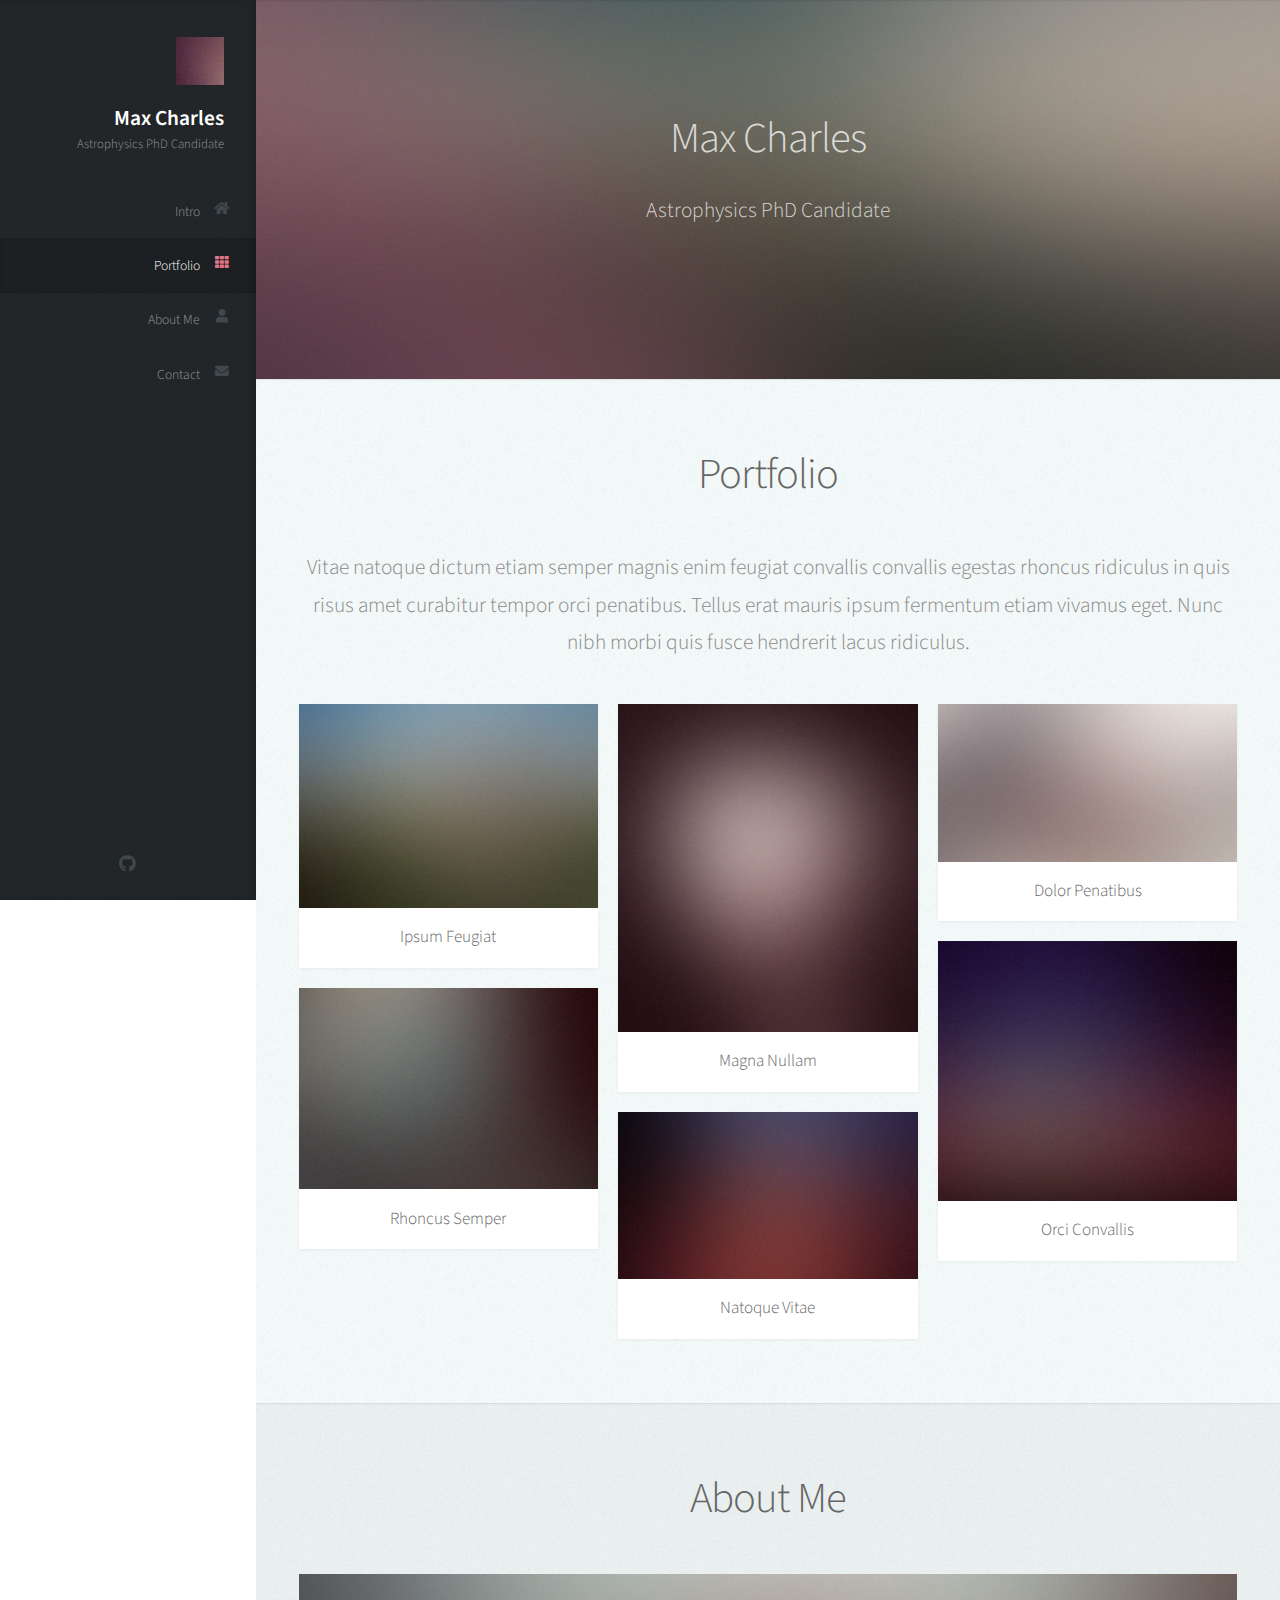
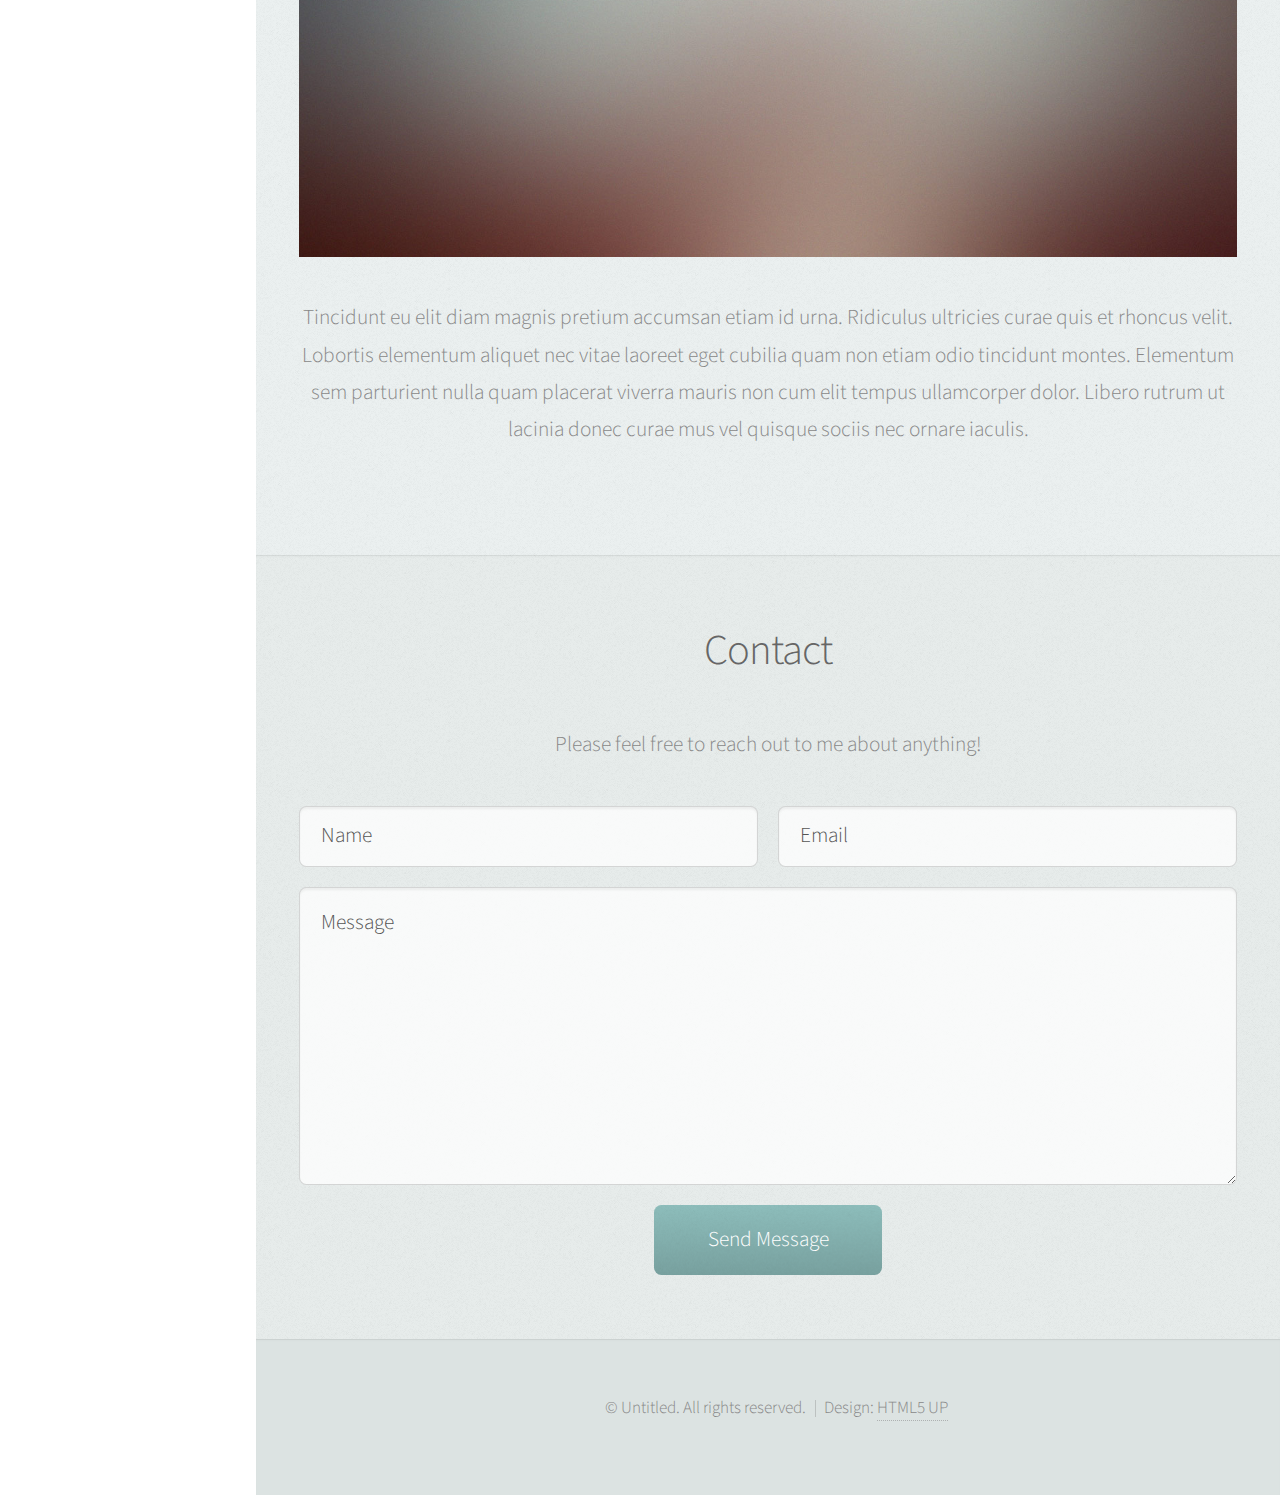
<file: index.html>
<!DOCTYPE HTML>
<!--
	Prologue by HTML5 UP
	html5up.net | @ajlkn
	Free for personal and commercial use under the CCA 3.0 license (html5up.net/license)
-->
<html>
	<head>
		<title>Prologue by HTML5 UP</title>
		<meta charset="utf-8" />
		<meta name="viewport" content="width=device-width, initial-scale=1, user-scalable=no" />
		<link rel="stylesheet" href="assets/css/main.css" />
	</head>
	<body class="is-preload">

		<!-- Header -->
			<div id="header">

				<div class="top">

					<!-- Logo -->
						<div id="logo">
							<span class="image avatar48"><img src="images/avatar.jpg" alt="" /></span>
							<h1 id="title">Max Charles</h1>
							<p>Astrophysics PhD Candidate</p>
						</div>

					<!-- Nav -->
						<nav id="nav">
							<ul>
								<li><a href="#top" id="top-link"><span class="icon solid fa-home">Intro</span></a></li>
								<li><a href="#portfolio" id="portfolio-link"><span class="icon solid fa-th">Portfolio</span></a></li>
								<li><a href="#about" id="about-link"><span class="icon solid fa-user">About Me</span></a></li>
								<li><a href="#contact" id="contact-link"><span class="icon solid fa-envelope">Contact</span></a></li>
							</ul>
						</nav>

				</div>

				<div class="bottom">

					<!-- Social Icons -->
						<ul class="icons">
							<!-- <li><a href="#" class="icon brands fa-twitter"><span class="label">Twitter</span></a></li> -->
							<!-- <li><a href="#" class="icon brands fa-facebook-f"><span class="label">Facebook</span></a></li> -->
							<li><a href="https://github.com/maxecharles/" class="icon brands fa-github"><span class="label">Github</span></a></li>
							<!-- <li><a href="#" class="icon brands fa-dribbble"><span class="label">Dribbble</span></a></li> -->
							<!-- <li><a href="max.charles@sydney.edu.au" class="icon solid fa-envelope"><span class="label">Email</span></a></li> -->
						</ul>

				</div>

			</div>

		<!-- Main -->
			<div id="main">

				<!-- Intro -->
					<section id="top" class="one dark cover">
						<div class="container">

							<header>
								<h2 class="alt">Max Charles</h2>
								<p>Astrophysics PhD Candidate</p>
							</header>

							<!-- <footer>
								<a href="#portfolio" class="button scrolly">Magna Aliquam</a>
							</footer> -->

						</div>
					</section>

				<!-- Portfolio -->
					<section id="portfolio" class="two">
						<div class="container">

							<header>
								<h2>Portfolio</h2>
							</header>

							<p>Vitae natoque dictum etiam semper magnis enim feugiat convallis convallis
							egestas rhoncus ridiculus in quis risus amet curabitur tempor orci penatibus.
							Tellus erat mauris ipsum fermentum etiam vivamus eget. Nunc nibh morbi quis
							fusce hendrerit lacus ridiculus.</p>

							<div class="row">
								<div class="col-4 col-12-mobile">
									<article class="item">
										<a href="#" class="image fit"><img src="images/pic02.jpg" alt="" /></a>
										<header>
											<h3>Ipsum Feugiat</h3>
										</header>
									</article>
									<article class="item">
										<a href="#" class="image fit"><img src="images/pic03.jpg" alt="" /></a>
										<header>
											<h3>Rhoncus Semper</h3>
										</header>
									</article>
								</div>
								<div class="col-4 col-12-mobile">
									<article class="item">
										<a href="#" class="image fit"><img src="images/pic04.jpg" alt="" /></a>
										<header>
											<h3>Magna Nullam</h3>
										</header>
									</article>
									<article class="item">
										<a href="#" class="image fit"><img src="images/pic05.jpg" alt="" /></a>
										<header>
											<h3>Natoque Vitae</h3>
										</header>
									</article>
								</div>
								<div class="col-4 col-12-mobile">
									<article class="item">
										<a href="#" class="image fit"><img src="images/pic06.jpg" alt="" /></a>
										<header>
											<h3>Dolor Penatibus</h3>
										</header>
									</article>
									<article class="item">
										<a href="#" class="image fit"><img src="images/pic07.jpg" alt="" /></a>
										<header>
											<h3>Orci Convallis</h3>
										</header>
									</article>
								</div>
							</div>

						</div>
					</section>

				<!-- About Me -->
					<section id="about" class="three">
						<div class="container">

							<header>
								<h2>About Me</h2>
							</header>

							<a href="#" class="image featured"><img src="images/pic08.jpg" alt="" /></a>

							<p>Tincidunt eu elit diam magnis pretium accumsan etiam id urna. Ridiculus
							ultricies curae quis et rhoncus velit. Lobortis elementum aliquet nec vitae
							laoreet eget cubilia quam non etiam odio tincidunt montes. Elementum sem
							parturient nulla quam placerat viverra mauris non cum elit tempus ullamcorper
							dolor. Libero rutrum ut lacinia donec curae mus vel quisque sociis nec
							ornare iaculis.</p>

						</div>
					</section>

				<!-- Contact -->
					<section id="contact" class="four">
						<div class="container">

							<header>
								<h2>Contact</h2>
							</header>

							<p>Please feel free to reach out to me about anything!</p>

							<form method="post" action="#">
								<div class="row">
									<div class="col-6 col-12-mobile"><input type="text" name="name" placeholder="Name" /></div>
									<div class="col-6 col-12-mobile"><input type="text" name="email" placeholder="Email" /></div>
									<div class="col-12">
										<textarea name="message" placeholder="Message"></textarea>
									</div>
									<div class="col-12">
										<input type="submit" value="Send Message" />
									</div>
								</div>
							</form>

						</div>
					</section>

			</div>

		<!-- Footer -->
			<div id="footer">

				<!-- Copyright -->
					<ul class="copyright">
						<li>&copy; Untitled. All rights reserved.</li><li>Design: <a href="http://html5up.net">HTML5 UP</a></li>
					</ul>

			</div>

		<!-- Scripts -->
			<script src="assets/js/jquery.min.js"></script>
			<script src="assets/js/jquery.scrolly.min.js"></script>
			<script src="assets/js/jquery.scrollex.min.js"></script>
			<script src="assets/js/browser.min.js"></script>
			<script src="assets/js/breakpoints.min.js"></script>
			<script src="assets/js/util.js"></script>
			<script src="assets/js/main.js"></script>

	</body>
</html>
</file>
<file: assets/css/main.css>
@import url("fontawesome-all.min.css");
@import url("https://fonts.googleapis.com/css?family=Source+Sans+Pro:300,300italic,400,600");

/*
	Prologue by HTML5 UP
	html5up.net | @ajlkn
	Free for personal and commercial use under the CCA 3.0 license (html5up.net/license)
*/

html, body, div, span, applet, object,
iframe, h1, h2, h3, h4, h5, h6, p, blockquote,
pre, a, abbr, acronym, address, big, cite,
code, del, dfn, em, img, ins, kbd, q, s, samp,
small, strike, strong, sub, sup, tt, var, b,
u, i, center, dl, dt, dd, ol, ul, li, fieldset,
form, label, legend, table, caption, tbody,
tfoot, thead, tr, th, td, article, aside,
canvas, details, embed, figure, figcaption,
footer, header, hgroup, menu, nav, output, ruby,
section, summary, time, mark, audio, video {
	margin: 0;
	padding: 0;
	border: 0;
	font-size: 100%;
	font: inherit;
	vertical-align: baseline;}

article, aside, details, figcaption, figure,
footer, header, hgroup, menu, nav, section {
	display: block;}

body {
	line-height: 1;
}

ol, ul {
	list-style: none;
}

blockquote, q {
	quotes: none;
}

	blockquote:before, blockquote:after, q:before, q:after {
		content: '';
		content: none;
	}

table {
	border-collapse: collapse;
	border-spacing: 0;
}

body {
	-webkit-text-size-adjust: none;
}

mark {
	background-color: transparent;
	color: inherit;
}

input::-moz-focus-inner {
	border: 0;
	padding: 0;
}

input, select, textarea {
	-moz-appearance: none;
	-webkit-appearance: none;
	-ms-appearance: none;
	appearance: none;
}

/* Basic */

	html {
		box-sizing: border-box;
	}

	*, *:before, *:after {
		box-sizing: inherit;
	}

	body {
		background: #fff;
		font-family: 'Source Sans Pro', sans-serif;
		font-size: 19pt;
		font-weight: 300;
		line-height: 1.75em;
		color: #888;
	}

		body.is-preload *, body.is-preload *:before, body.is-preload *:after {
			-moz-animation: none !important;
			-webkit-animation: none !important;
			-ms-animation: none !important;
			animation: none !important;
			-moz-transition: none !important;
			-webkit-transition: none !important;
			-ms-transition: none !important;
			transition: none !important;
		}

	input, textarea, select {
		font-family: 'Source Sans Pro', sans-serif;
		font-size: 19pt;
		font-weight: 300;
		line-height: 1.75em;
		color: #888;
	}

	h1, h2, h3, h4, h5, h6 {
		font-weight: 300;
		color: #666;
		line-height: 1.5em;
	}

	h1 a, h2 a, h3 a, h4 a, h5 a, h6 a {
		color: inherit;
		text-decoration: none;
	}

		h1 a strong, h2 a strong, h3 a strong, h4 a strong, h5 a strong, h6 a strong {
			color: #333;
		}

	h2 {
		font-size: 2em;
		letter-spacing: -1px;
	}

		h2.alt {
			color: #888;
		}

			h2.alt strong {
				color: #666;
			}

	h3 {
		font-size: 1.5em;
	}

	header {
		margin: 0 0 2em 0;
	}

		header > p {
			margin: 1em 0 0 0;
		}

	footer {
		margin: 2em 0 0 0;
	}

	strong, b {
		font-weight: 300;
		color: #666;
	}

	em, i {
		font-style: italic;
	}

	a {
		text-decoration: none;
		color: inherit;
		border-bottom: dotted 1px rgba(128, 128, 128, 0.5);
		-moz-transition: color 0.35s ease-in-out, border-bottom-color 0.35s ease-in-out;
		-webkit-transition: color 0.35s ease-in-out, border-bottom-color 0.35s ease-in-out;
		-ms-transition: color 0.35s ease-in-out, border-bottom-color 0.35s ease-in-out;
		transition: color 0.35s ease-in-out, border-bottom-color 0.35s ease-in-out;
		outline: 0;
	}

		a:hover {
			color: #E27689;
			border-bottom-color: rgba(255, 255, 255, 0);
		}

	sub {
		position: relative;
		top: 0.5em;
		font-size: 0.8em;
	}

	sup {
		position: relative;
		top: -0.5em;
		font-size: 0.8em;
	}

	hr {
		border: 0;
		border-top: solid 1px #ddd;
	}

	blockquote {
		border-left: solid 0.5em #ddd;
		padding: 1em 0 1em 2em;
		font-style: italic;
	}

	p, ul, ol, dl, table {
		margin-bottom: 2em;
	}

	br.clear {
		clear: both;
	}

/* Container */

	.container {
		margin: 0 auto;
		max-width: 100%;
		width: 1400px;
	}

		@media screen and (min-width: 961px) and (max-width: 1880px) {

			.container {
				width: 1200px;
			}

		}

		@media screen and (min-width: 961px) and (max-width: 1620px) {

			.container {
				width: 960px;
			}

		}

		@media screen and (min-width: 961px) and (max-width: 1320px) {

			.container {
				width: 100%;
			}

		}

		@media screen and (max-width: 960px) {

			.container {
				width: 100%;
			}

		}

		@media screen and (max-width: 736px) {

			.container {
				width: 100%;
			}

		}

/* Row */

	.row {
		display: flex;
		flex-wrap: wrap;
		box-sizing: border-box;
		align-items: stretch;
	}

		.row > * {
			box-sizing: border-box;
		}

		.row.gtr-uniform > * > :last-child {
			margin-bottom: 0;
		}

		.row.aln-left {
			justify-content: flex-start;
		}

		.row.aln-center {
			justify-content: center;
		}

		.row.aln-right {
			justify-content: flex-end;
		}

		.row.aln-top {
			align-items: flex-start;
		}

		.row.aln-middle {
			align-items: center;
		}

		.row.aln-bottom {
			align-items: flex-end;
		}

		.row > .imp {
			order: -1;
		}

		.row > .col-1 {
			width: 8.33333%;
		}

		.row > .off-1 {
			margin-left: 8.33333%;
		}

		.row > .col-2 {
			width: 16.66667%;
		}

		.row > .off-2 {
			margin-left: 16.66667%;
		}

		.row > .col-3 {
			width: 25%;
		}

		.row > .off-3 {
			margin-left: 25%;
		}

		.row > .col-4 {
			width: 33.33333%;
		}

		.row > .off-4 {
			margin-left: 33.33333%;
		}

		.row > .col-5 {
			width: 41.66667%;
		}

		.row > .off-5 {
			margin-left: 41.66667%;
		}

		.row > .col-6 {
			width: 50%;
		}

		.row > .off-6 {
			margin-left: 50%;
		}

		.row > .col-7 {
			width: 58.33333%;
		}

		.row > .off-7 {
			margin-left: 58.33333%;
		}

		.row > .col-8 {
			width: 66.66667%;
		}

		.row > .off-8 {
			margin-left: 66.66667%;
		}

		.row > .col-9 {
			width: 75%;
		}

		.row > .off-9 {
			margin-left: 75%;
		}

		.row > .col-10 {
			width: 83.33333%;
		}

		.row > .off-10 {
			margin-left: 83.33333%;
		}

		.row > .col-11 {
			width: 91.66667%;
		}

		.row > .off-11 {
			margin-left: 91.66667%;
		}

		.row > .col-12 {
			width: 100%;
		}

		.row > .off-12 {
			margin-left: 100%;
		}

		.row.gtr-0 {
			margin-top: 0px;
			margin-left: 0px;
		}

			.row.gtr-0 > * {
				padding: 0px 0 0 0px;
			}

			.row.gtr-0.gtr-uniform {
				margin-top: 0px;
			}

				.row.gtr-0.gtr-uniform > * {
					padding-top: 0px;
				}

		.row.gtr-25 {
			margin-top: -10px;
			margin-left: -10px;
		}

			.row.gtr-25 > * {
				padding: 10px 0 0 10px;
			}

			.row.gtr-25.gtr-uniform {
				margin-top: -10px;
			}

				.row.gtr-25.gtr-uniform > * {
					padding-top: 10px;
				}

		.row.gtr-50 {
			margin-top: -20px;
			margin-left: -20px;
		}

			.row.gtr-50 > * {
				padding: 20px 0 0 20px;
			}

			.row.gtr-50.gtr-uniform {
				margin-top: -20px;
			}

				.row.gtr-50.gtr-uniform > * {
					padding-top: 20px;
				}

		.row {
			margin-top: -40px;
			margin-left: -40px;
		}

			.row > * {
				padding: 40px 0 0 40px;
			}

			.row.gtr-uniform {
				margin-top: -40px;
			}

				.row.gtr-uniform > * {
					padding-top: 40px;
				}

		.row.gtr-150 {
			margin-top: -60px;
			margin-left: -60px;
		}

			.row.gtr-150 > * {
				padding: 60px 0 0 60px;
			}

			.row.gtr-150.gtr-uniform {
				margin-top: -60px;
			}

				.row.gtr-150.gtr-uniform > * {
					padding-top: 60px;
				}

		.row.gtr-200 {
			margin-top: -80px;
			margin-left: -80px;
		}

			.row.gtr-200 > * {
				padding: 80px 0 0 80px;
			}

			.row.gtr-200.gtr-uniform {
				margin-top: -80px;
			}

				.row.gtr-200.gtr-uniform > * {
					padding-top: 80px;
				}

		@media screen and (min-width: 961px) and (max-width: 1880px) {

			.row {
				display: flex;
				flex-wrap: wrap;
				box-sizing: border-box;
				align-items: stretch;
			}

				.row > * {
					box-sizing: border-box;
				}

				.row.gtr-uniform > * > :last-child {
					margin-bottom: 0;
				}

				.row.aln-left {
					justify-content: flex-start;
				}

				.row.aln-center {
					justify-content: center;
				}

				.row.aln-right {
					justify-content: flex-end;
				}

				.row.aln-top {
					align-items: flex-start;
				}

				.row.aln-middle {
					align-items: center;
				}

				.row.aln-bottom {
					align-items: flex-end;
				}

				.row > .imp-wide {
					order: -1;
				}

				.row > .col-1-wide {
					width: 8.33333%;
				}

				.row > .off-1-wide {
					margin-left: 8.33333%;
				}

				.row > .col-2-wide {
					width: 16.66667%;
				}

				.row > .off-2-wide {
					margin-left: 16.66667%;
				}

				.row > .col-3-wide {
					width: 25%;
				}

				.row > .off-3-wide {
					margin-left: 25%;
				}

				.row > .col-4-wide {
					width: 33.33333%;
				}

				.row > .off-4-wide {
					margin-left: 33.33333%;
				}

				.row > .col-5-wide {
					width: 41.66667%;
				}

				.row > .off-5-wide {
					margin-left: 41.66667%;
				}

				.row > .col-6-wide {
					width: 50%;
				}

				.row > .off-6-wide {
					margin-left: 50%;
				}

				.row > .col-7-wide {
					width: 58.33333%;
				}

				.row > .off-7-wide {
					margin-left: 58.33333%;
				}

				.row > .col-8-wide {
					width: 66.66667%;
				}

				.row > .off-8-wide {
					margin-left: 66.66667%;
				}

				.row > .col-9-wide {
					width: 75%;
				}

				.row > .off-9-wide {
					margin-left: 75%;
				}

				.row > .col-10-wide {
					width: 83.33333%;
				}

				.row > .off-10-wide {
					margin-left: 83.33333%;
				}

				.row > .col-11-wide {
					width: 91.66667%;
				}

				.row > .off-11-wide {
					margin-left: 91.66667%;
				}

				.row > .col-12-wide {
					width: 100%;
				}

				.row > .off-12-wide {
					margin-left: 100%;
				}

				.row.gtr-0 {
					margin-top: 0px;
					margin-left: 0px;
				}

					.row.gtr-0 > * {
						padding: 0px 0 0 0px;
					}

					.row.gtr-0.gtr-uniform {
						margin-top: 0px;
					}

						.row.gtr-0.gtr-uniform > * {
							padding-top: 0px;
						}

				.row.gtr-25 {
					margin-top: -10px;
					margin-left: -10px;
				}

					.row.gtr-25 > * {
						padding: 10px 0 0 10px;
					}

					.row.gtr-25.gtr-uniform {
						margin-top: -10px;
					}

						.row.gtr-25.gtr-uniform > * {
							padding-top: 10px;
						}

				.row.gtr-50 {
					margin-top: -20px;
					margin-left: -20px;
				}

					.row.gtr-50 > * {
						padding: 20px 0 0 20px;
					}

					.row.gtr-50.gtr-uniform {
						margin-top: -20px;
					}

						.row.gtr-50.gtr-uniform > * {
							padding-top: 20px;
						}

				.row {
					margin-top: -40px;
					margin-left: -40px;
				}

					.row > * {
						padding: 40px 0 0 40px;
					}

					.row.gtr-uniform {
						margin-top: -40px;
					}

						.row.gtr-uniform > * {
							padding-top: 40px;
						}

				.row.gtr-150 {
					margin-top: -60px;
					margin-left: -60px;
				}

					.row.gtr-150 > * {
						padding: 60px 0 0 60px;
					}

					.row.gtr-150.gtr-uniform {
						margin-top: -60px;
					}

						.row.gtr-150.gtr-uniform > * {
							padding-top: 60px;
						}

				.row.gtr-200 {
					margin-top: -80px;
					margin-left: -80px;
				}

					.row.gtr-200 > * {
						padding: 80px 0 0 80px;
					}

					.row.gtr-200.gtr-uniform {
						margin-top: -80px;
					}

						.row.gtr-200.gtr-uniform > * {
							padding-top: 80px;
						}

		}

		@media screen and (min-width: 961px) and (max-width: 1620px) {

			.row {
				display: flex;
				flex-wrap: wrap;
				box-sizing: border-box;
				align-items: stretch;
			}

				.row > * {
					box-sizing: border-box;
				}

				.row.gtr-uniform > * > :last-child {
					margin-bottom: 0;
				}

				.row.aln-left {
					justify-content: flex-start;
				}

				.row.aln-center {
					justify-content: center;
				}

				.row.aln-right {
					justify-content: flex-end;
				}

				.row.aln-top {
					align-items: flex-start;
				}

				.row.aln-middle {
					align-items: center;
				}

				.row.aln-bottom {
					align-items: flex-end;
				}

				.row > .imp-normal {
					order: -1;
				}

				.row > .col-1-normal {
					width: 8.33333%;
				}

				.row > .off-1-normal {
					margin-left: 8.33333%;
				}

				.row > .col-2-normal {
					width: 16.66667%;
				}

				.row > .off-2-normal {
					margin-left: 16.66667%;
				}

				.row > .col-3-normal {
					width: 25%;
				}

				.row > .off-3-normal {
					margin-left: 25%;
				}

				.row > .col-4-normal {
					width: 33.33333%;
				}

				.row > .off-4-normal {
					margin-left: 33.33333%;
				}

				.row > .col-5-normal {
					width: 41.66667%;
				}

				.row > .off-5-normal {
					margin-left: 41.66667%;
				}

				.row > .col-6-normal {
					width: 50%;
				}

				.row > .off-6-normal {
					margin-left: 50%;
				}

				.row > .col-7-normal {
					width: 58.33333%;
				}

				.row > .off-7-normal {
					margin-left: 58.33333%;
				}

				.row > .col-8-normal {
					width: 66.66667%;
				}

				.row > .off-8-normal {
					margin-left: 66.66667%;
				}

				.row > .col-9-normal {
					width: 75%;
				}

				.row > .off-9-normal {
					margin-left: 75%;
				}

				.row > .col-10-normal {
					width: 83.33333%;
				}

				.row > .off-10-normal {
					margin-left: 83.33333%;
				}

				.row > .col-11-normal {
					width: 91.66667%;
				}

				.row > .off-11-normal {
					margin-left: 91.66667%;
				}

				.row > .col-12-normal {
					width: 100%;
				}

				.row > .off-12-normal {
					margin-left: 100%;
				}

				.row.gtr-0 {
					margin-top: 0px;
					margin-left: 0px;
				}

					.row.gtr-0 > * {
						padding: 0px 0 0 0px;
					}

					.row.gtr-0.gtr-uniform {
						margin-top: 0px;
					}

						.row.gtr-0.gtr-uniform > * {
							padding-top: 0px;
						}

				.row.gtr-25 {
					margin-top: -10px;
					margin-left: -10px;
				}

					.row.gtr-25 > * {
						padding: 10px 0 0 10px;
					}

					.row.gtr-25.gtr-uniform {
						margin-top: -10px;
					}

						.row.gtr-25.gtr-uniform > * {
							padding-top: 10px;
						}

				.row.gtr-50 {
					margin-top: -20px;
					margin-left: -20px;
				}

					.row.gtr-50 > * {
						padding: 20px 0 0 20px;
					}

					.row.gtr-50.gtr-uniform {
						margin-top: -20px;
					}

						.row.gtr-50.gtr-uniform > * {
							padding-top: 20px;
						}

				.row {
					margin-top: -40px;
					margin-left: -40px;
				}

					.row > * {
						padding: 40px 0 0 40px;
					}

					.row.gtr-uniform {
						margin-top: -40px;
					}

						.row.gtr-uniform > * {
							padding-top: 40px;
						}

				.row.gtr-150 {
					margin-top: -60px;
					margin-left: -60px;
				}

					.row.gtr-150 > * {
						padding: 60px 0 0 60px;
					}

					.row.gtr-150.gtr-uniform {
						margin-top: -60px;
					}

						.row.gtr-150.gtr-uniform > * {
							padding-top: 60px;
						}

				.row.gtr-200 {
					margin-top: -80px;
					margin-left: -80px;
				}

					.row.gtr-200 > * {
						padding: 80px 0 0 80px;
					}

					.row.gtr-200.gtr-uniform {
						margin-top: -80px;
					}

						.row.gtr-200.gtr-uniform > * {
							padding-top: 80px;
						}

		}

		@media screen and (min-width: 961px) and (max-width: 1320px) {

			.row {
				display: flex;
				flex-wrap: wrap;
				box-sizing: border-box;
				align-items: stretch;
			}

				.row > * {
					box-sizing: border-box;
				}

				.row.gtr-uniform > * > :last-child {
					margin-bottom: 0;
				}

				.row.aln-left {
					justify-content: flex-start;
				}

				.row.aln-center {
					justify-content: center;
				}

				.row.aln-right {
					justify-content: flex-end;
				}

				.row.aln-top {
					align-items: flex-start;
				}

				.row.aln-middle {
					align-items: center;
				}

				.row.aln-bottom {
					align-items: flex-end;
				}

				.row > .imp-narrow {
					order: -1;
				}

				.row > .col-1-narrow {
					width: 8.33333%;
				}

				.row > .off-1-narrow {
					margin-left: 8.33333%;
				}

				.row > .col-2-narrow {
					width: 16.66667%;
				}

				.row > .off-2-narrow {
					margin-left: 16.66667%;
				}

				.row > .col-3-narrow {
					width: 25%;
				}

				.row > .off-3-narrow {
					margin-left: 25%;
				}

				.row > .col-4-narrow {
					width: 33.33333%;
				}

				.row > .off-4-narrow {
					margin-left: 33.33333%;
				}

				.row > .col-5-narrow {
					width: 41.66667%;
				}

				.row > .off-5-narrow {
					margin-left: 41.66667%;
				}

				.row > .col-6-narrow {
					width: 50%;
				}

				.row > .off-6-narrow {
					margin-left: 50%;
				}

				.row > .col-7-narrow {
					width: 58.33333%;
				}

				.row > .off-7-narrow {
					margin-left: 58.33333%;
				}

				.row > .col-8-narrow {
					width: 66.66667%;
				}

				.row > .off-8-narrow {
					margin-left: 66.66667%;
				}

				.row > .col-9-narrow {
					width: 75%;
				}

				.row > .off-9-narrow {
					margin-left: 75%;
				}

				.row > .col-10-narrow {
					width: 83.33333%;
				}

				.row > .off-10-narrow {
					margin-left: 83.33333%;
				}

				.row > .col-11-narrow {
					width: 91.66667%;
				}

				.row > .off-11-narrow {
					margin-left: 91.66667%;
				}

				.row > .col-12-narrow {
					width: 100%;
				}

				.row > .off-12-narrow {
					margin-left: 100%;
				}

				.row.gtr-0 {
					margin-top: 0px;
					margin-left: 0px;
				}

					.row.gtr-0 > * {
						padding: 0px 0 0 0px;
					}

					.row.gtr-0.gtr-uniform {
						margin-top: 0px;
					}

						.row.gtr-0.gtr-uniform > * {
							padding-top: 0px;
						}

				.row.gtr-25 {
					margin-top: -5px;
					margin-left: -5px;
				}

					.row.gtr-25 > * {
						padding: 5px 0 0 5px;
					}

					.row.gtr-25.gtr-uniform {
						margin-top: -5px;
					}

						.row.gtr-25.gtr-uniform > * {
							padding-top: 5px;
						}

				.row.gtr-50 {
					margin-top: -10px;
					margin-left: -10px;
				}

					.row.gtr-50 > * {
						padding: 10px 0 0 10px;
					}

					.row.gtr-50.gtr-uniform {
						margin-top: -10px;
					}

						.row.gtr-50.gtr-uniform > * {
							padding-top: 10px;
						}

				.row {
					margin-top: -20px;
					margin-left: -20px;
				}

					.row > * {
						padding: 20px 0 0 20px;
					}

					.row.gtr-uniform {
						margin-top: -20px;
					}

						.row.gtr-uniform > * {
							padding-top: 20px;
						}

				.row.gtr-150 {
					margin-top: -30px;
					margin-left: -30px;
				}

					.row.gtr-150 > * {
						padding: 30px 0 0 30px;
					}

					.row.gtr-150.gtr-uniform {
						margin-top: -30px;
					}

						.row.gtr-150.gtr-uniform > * {
							padding-top: 30px;
						}

				.row.gtr-200 {
					margin-top: -40px;
					margin-left: -40px;
				}

					.row.gtr-200 > * {
						padding: 40px 0 0 40px;
					}

					.row.gtr-200.gtr-uniform {
						margin-top: -40px;
					}

						.row.gtr-200.gtr-uniform > * {
							padding-top: 40px;
						}

		}

		@media screen and (max-width: 960px) {

			.row {
				display: flex;
				flex-wrap: wrap;
				box-sizing: border-box;
				align-items: stretch;
			}

				.row > * {
					box-sizing: border-box;
				}

				.row.gtr-uniform > * > :last-child {
					margin-bottom: 0;
				}

				.row.aln-left {
					justify-content: flex-start;
				}

				.row.aln-center {
					justify-content: center;
				}

				.row.aln-right {
					justify-content: flex-end;
				}

				.row.aln-top {
					align-items: flex-start;
				}

				.row.aln-middle {
					align-items: center;
				}

				.row.aln-bottom {
					align-items: flex-end;
				}

				.row > .imp-narrower {
					order: -1;
				}

				.row > .col-1-narrower {
					width: 8.33333%;
				}

				.row > .off-1-narrower {
					margin-left: 8.33333%;
				}

				.row > .col-2-narrower {
					width: 16.66667%;
				}

				.row > .off-2-narrower {
					margin-left: 16.66667%;
				}

				.row > .col-3-narrower {
					width: 25%;
				}

				.row > .off-3-narrower {
					margin-left: 25%;
				}

				.row > .col-4-narrower {
					width: 33.33333%;
				}

				.row > .off-4-narrower {
					margin-left: 33.33333%;
				}

				.row > .col-5-narrower {
					width: 41.66667%;
				}

				.row > .off-5-narrower {
					margin-left: 41.66667%;
				}

				.row > .col-6-narrower {
					width: 50%;
				}

				.row > .off-6-narrower {
					margin-left: 50%;
				}

				.row > .col-7-narrower {
					width: 58.33333%;
				}

				.row > .off-7-narrower {
					margin-left: 58.33333%;
				}

				.row > .col-8-narrower {
					width: 66.66667%;
				}

				.row > .off-8-narrower {
					margin-left: 66.66667%;
				}

				.row > .col-9-narrower {
					width: 75%;
				}

				.row > .off-9-narrower {
					margin-left: 75%;
				}

				.row > .col-10-narrower {
					width: 83.33333%;
				}

				.row > .off-10-narrower {
					margin-left: 83.33333%;
				}

				.row > .col-11-narrower {
					width: 91.66667%;
				}

				.row > .off-11-narrower {
					margin-left: 91.66667%;
				}

				.row > .col-12-narrower {
					width: 100%;
				}

				.row > .off-12-narrower {
					margin-left: 100%;
				}

				.row.gtr-0 {
					margin-top: 0px;
					margin-left: 0px;
				}

					.row.gtr-0 > * {
						padding: 0px 0 0 0px;
					}

					.row.gtr-0.gtr-uniform {
						margin-top: 0px;
					}

						.row.gtr-0.gtr-uniform > * {
							padding-top: 0px;
						}

				.row.gtr-25 {
					margin-top: -5px;
					margin-left: -5px;
				}

					.row.gtr-25 > * {
						padding: 5px 0 0 5px;
					}

					.row.gtr-25.gtr-uniform {
						margin-top: -5px;
					}

						.row.gtr-25.gtr-uniform > * {
							padding-top: 5px;
						}

				.row.gtr-50 {
					margin-top: -10px;
					margin-left: -10px;
				}

					.row.gtr-50 > * {
						padding: 10px 0 0 10px;
					}

					.row.gtr-50.gtr-uniform {
						margin-top: -10px;
					}

						.row.gtr-50.gtr-uniform > * {
							padding-top: 10px;
						}

				.row {
					margin-top: -20px;
					margin-left: -20px;
				}

					.row > * {
						padding: 20px 0 0 20px;
					}

					.row.gtr-uniform {
						margin-top: -20px;
					}

						.row.gtr-uniform > * {
							padding-top: 20px;
						}

				.row.gtr-150 {
					margin-top: -30px;
					margin-left: -30px;
				}

					.row.gtr-150 > * {
						padding: 30px 0 0 30px;
					}

					.row.gtr-150.gtr-uniform {
						margin-top: -30px;
					}

						.row.gtr-150.gtr-uniform > * {
							padding-top: 30px;
						}

				.row.gtr-200 {
					margin-top: -40px;
					margin-left: -40px;
				}

					.row.gtr-200 > * {
						padding: 40px 0 0 40px;
					}

					.row.gtr-200.gtr-uniform {
						margin-top: -40px;
					}

						.row.gtr-200.gtr-uniform > * {
							padding-top: 40px;
						}

		}

		@media screen and (max-width: 736px) {

			.row {
				display: flex;
				flex-wrap: wrap;
				box-sizing: border-box;
				align-items: stretch;
			}

				.row > * {
					box-sizing: border-box;
				}

				.row.gtr-uniform > * > :last-child {
					margin-bottom: 0;
				}

				.row.aln-left {
					justify-content: flex-start;
				}

				.row.aln-center {
					justify-content: center;
				}

				.row.aln-right {
					justify-content: flex-end;
				}

				.row.aln-top {
					align-items: flex-start;
				}

				.row.aln-middle {
					align-items: center;
				}

				.row.aln-bottom {
					align-items: flex-end;
				}

				.row > .imp-mobile {
					order: -1;
				}

				.row > .col-1-mobile {
					width: 8.33333%;
				}

				.row > .off-1-mobile {
					margin-left: 8.33333%;
				}

				.row > .col-2-mobile {
					width: 16.66667%;
				}

				.row > .off-2-mobile {
					margin-left: 16.66667%;
				}

				.row > .col-3-mobile {
					width: 25%;
				}

				.row > .off-3-mobile {
					margin-left: 25%;
				}

				.row > .col-4-mobile {
					width: 33.33333%;
				}

				.row > .off-4-mobile {
					margin-left: 33.33333%;
				}

				.row > .col-5-mobile {
					width: 41.66667%;
				}

				.row > .off-5-mobile {
					margin-left: 41.66667%;
				}

				.row > .col-6-mobile {
					width: 50%;
				}

				.row > .off-6-mobile {
					margin-left: 50%;
				}

				.row > .col-7-mobile {
					width: 58.33333%;
				}

				.row > .off-7-mobile {
					margin-left: 58.33333%;
				}

				.row > .col-8-mobile {
					width: 66.66667%;
				}

				.row > .off-8-mobile {
					margin-left: 66.66667%;
				}

				.row > .col-9-mobile {
					width: 75%;
				}

				.row > .off-9-mobile {
					margin-left: 75%;
				}

				.row > .col-10-mobile {
					width: 83.33333%;
				}

				.row > .off-10-mobile {
					margin-left: 83.33333%;
				}

				.row > .col-11-mobile {
					width: 91.66667%;
				}

				.row > .off-11-mobile {
					margin-left: 91.66667%;
				}

				.row > .col-12-mobile {
					width: 100%;
				}

				.row > .off-12-mobile {
					margin-left: 100%;
				}

				.row.gtr-0 {
					margin-top: 0px;
					margin-left: 0px;
				}

					.row.gtr-0 > * {
						padding: 0px 0 0 0px;
					}

					.row.gtr-0.gtr-uniform {
						margin-top: 0px;
					}

						.row.gtr-0.gtr-uniform > * {
							padding-top: 0px;
						}

				.row.gtr-25 {
					margin-top: -5px;
					margin-left: -5px;
				}

					.row.gtr-25 > * {
						padding: 5px 0 0 5px;
					}

					.row.gtr-25.gtr-uniform {
						margin-top: -5px;
					}

						.row.gtr-25.gtr-uniform > * {
							padding-top: 5px;
						}

				.row.gtr-50 {
					margin-top: -10px;
					margin-left: -10px;
				}

					.row.gtr-50 > * {
						padding: 10px 0 0 10px;
					}

					.row.gtr-50.gtr-uniform {
						margin-top: -10px;
					}

						.row.gtr-50.gtr-uniform > * {
							padding-top: 10px;
						}

				.row {
					margin-top: -20px;
					margin-left: -20px;
				}

					.row > * {
						padding: 20px 0 0 20px;
					}

					.row.gtr-uniform {
						margin-top: -20px;
					}

						.row.gtr-uniform > * {
							padding-top: 20px;
						}

				.row.gtr-150 {
					margin-top: -30px;
					margin-left: -30px;
				}

					.row.gtr-150 > * {
						padding: 30px 0 0 30px;
					}

					.row.gtr-150.gtr-uniform {
						margin-top: -30px;
					}

						.row.gtr-150.gtr-uniform > * {
							padding-top: 30px;
						}

				.row.gtr-200 {
					margin-top: -40px;
					margin-left: -40px;
				}

					.row.gtr-200 > * {
						padding: 40px 0 0 40px;
					}

					.row.gtr-200.gtr-uniform {
						margin-top: -40px;
					}

						.row.gtr-200.gtr-uniform > * {
							padding-top: 40px;
						}

		}

/* Sections/Article */

	section, article {
		margin-bottom: 3em;
	}

		section > :last-child,
		section > .container, section:last-child, article > :last-child,
		article > .container, article:last-child {
			margin-bottom: 0;
		}

		.row > section, .row > article {
			margin-bottom: 0;
		}

/* Image */

	.image {
		display: inline-block;
		border: 0;
	}

		.image img {
			display: block;
			width: 100%;
		}

		.image.avatar48 {
			width: 48px;
			height: 48px;
			background: #f00;
		}

			.image.avatar48 img {
				width: 48px;
				height: 48px;
			}

		.image.fit {
			display: block;
			width: 100%;
		}

		.image.featured {
			display: block;
			width: 100%;
			margin: 0 0 2em 0;
		}

		.image.left {
			float: left;
			margin: 0 2em 2em 0;
		}

		.image.centered {
			display: block;
			margin: 0 0 2em 0;
		}

			.image.centered img {
				margin: 0 auto;
				width: auto;
			}

/* List */

	ul {
		list-style: disc;
		padding-left: 1em;
	}

		ul li {
			padding-left: 0.5em;
		}

	ol {
		list-style: decimal;
		padding-left: 1.25em;
	}

		ol li {
			padding-left: 0.25em;
		}

/* Icons */

	ul.icons {
		cursor: default;
		list-style: none;
		padding-left: 0;
	}

		ul.icons li {
			display: inline-block;
			padding-left: 0;
		}

		ul.icons a {
			display: inline-block;
			width: 2em;
			height: 2em;
			line-height: 2em;
			text-align: center;
			border: 0;
		}

/* Form */

	form label {
		display: block;
		text-align: left;
		margin-bottom: 0.5em;
	}

	form input[type="text"],
	form input[type="email"],
	form input[type="password"],
	form select,
	form textarea {
		position: relative;
		-webkit-appearance: none;
		display: block;
		border: 0;
		outline: 0;
		background: #fff;
		background: rgba(255, 255, 255, 0.75);
		width: 100%;
		border-radius: 0.35em;
		padding: 0.75em 1em 0.75em 1em;
		box-shadow: inset 0 0.1em 0.1em 0 rgba(0, 0, 0, 0.05);
		border: solid 1px rgba(0, 0, 0, 0.15);
		-moz-transition: all 0.35s ease-in-out;
		-webkit-transition: all 0.35s ease-in-out;
		-ms-transition: all 0.35s ease-in-out;
		transition: all 0.35s ease-in-out;
	}

		form input[type="text"]:focus,
		form input[type="email"]:focus,
		form input[type="password"]:focus,
		form select:focus,
		form textarea:focus {
			box-shadow: 0 0 2px 1px #8ebebc;
			background: #fff;
		}

	form input[type="text"],
	form input[type="email"],
	form input[type="password"],
	form select {
		line-height: 1.25em;
	}

	form textarea {
		min-height: 14em;
	}

	form ::-webkit-input-placeholder {
		color: #555 !important;
	}

	form :-moz-placeholder {
		color: #555 !important;
	}

	form ::-moz-placeholder {
		color: #555 !important;
	}

	form :-ms-input-placeholder {
		color: #555 !important;
	}

	form ::-moz-focus-inner {
		border: 0;
	}

/* Table */

	table {
		width: 100%;
		text-align: left;
	}

		table tbody tr:nth-child(2n+2) {
			background: #f4f4f4;
		}

		table td {
			padding: 0.5em 1em 0.5em 1em;
		}

		table th {
			text-align: left;
			padding: 0.5em 1em 0.5em 1em;
			color: #fff;
			background: #222729 url("images/overlay.png");
		}

		table thead {
			background: #444;
			color: #fff;
		}

		table tfoot {
			background: #eee;
		}

/* Button */

	input[type="button"],
	input[type="submit"],
	input[type="reset"],
	button,
	.button {
		position: relative;
		display: inline-block;
		border-radius: 0.35em;
		color: #fff !important;
		text-decoration: none;
		padding: 0.75em 2.5em 0.75em 2.5em;
		background-color: #8ebebc;
		border: 0;
		cursor: pointer;
		background-image: -moz-linear-gradient(top, rgba(0, 0, 0, 0), rgba(0, 0, 0, 0.15)), url("images/overlay.png");
		background-image: -webkit-linear-gradient(top, rgba(0, 0, 0, 0), rgba(0, 0, 0, 0.15)), url("images/overlay.png");
		background-image: -ms-linear-gradient(top, rgba(0, 0, 0, 0), rgba(0, 0, 0, 0.15)), url("images/overlay.png");
		background-image: linear-gradient(top, rgba(0, 0, 0, 0), rgba(0, 0, 0, 0.15)), url("images/overlay.png");
		-moz-transition: background-color 0.35s ease-in-out;
		-webkit-transition: background-color 0.35s ease-in-out;
		-ms-transition: background-color 0.35s ease-in-out;
		transition: background-color 0.35s ease-in-out;
	}

		input[type="button"]:hover,
		input[type="submit"]:hover,
		input[type="reset"]:hover,
		button:hover,
		.button:hover {
			background-color: #9ececc;
		}

		input[type="button"]:active,
		input[type="submit"]:active,
		input[type="reset"]:active,
		button:active,
		.button:active {
			background-color: #7eaeac;
		}

/* Item */

	.item {
		box-shadow: 0 0.05em 0.15em 0 rgba(0, 0, 0, 0.05);
		margin-bottom: 40px;
	}

		.item header {
			background: #fff;
			margin: 0;
			padding: 1em 0 1em 0;
			font-size: 0.8em;
		}

			.item header h3 {
				font-size: 1em;
			}

/* Icons */

	.icon {
		text-decoration: none;
		text-decoration: none;
	}

		.icon:before {
			-moz-osx-font-smoothing: grayscale;
			-webkit-font-smoothing: antialiased;
			display: inline-block;
			font-style: normal;
			font-variant: normal;
			text-rendering: auto;
			line-height: 1;
			text-transform: none !important;
			font-family: 'Font Awesome 5 Free';
			font-weight: 400;
		}

		.icon:before {
			line-height: inherit;
		}

		.icon > .label {
			display: none;
		}

		.icon.solid:before {
			font-weight: 900;
		}

		.icon.brands:before {
			font-family: 'Font Awesome 5 Brands';
		}

/* Header */

	#header {
		display: -moz-flex;
		display: -webkit-flex;
		display: -ms-flex;
		display: flex;
		-moz-flex-direction: column;
		-webkit-flex-direction: column;
		-ms-flex-direction: column;
		flex-direction: column;
		-moz-justify-content: space-between;
		-webkit-justify-content: space-between;
		-ms-justify-content: space-between;
		justify-content: space-between;
		background: #222629 url("images/overlay.png");
		box-shadow: inset -0.25em 0 0.25em 0 rgba(0, 0, 0, 0.1);
		color: #fff;
		height: 100%;
		left: 0;
		overflow-y: auto;
		position: fixed;
		text-align: right;
		top: 0;
		width: 375px;
	}

		#header .top {
			-moz-flex-grow: 1;
			-webkit-flex-grow: 1;
			-ms-flex-grow: 1;
			flex-grow: 1;
		}

		#header .bottom {
			-moz-flex-shrink: 0;
			-webkit-flex-shrink: 0;
			-ms-flex-shrink: 0;
			flex-shrink: 0;
			padding: 1.5em 0 0.75em 0;
		}

			#header .bottom > :last-child {
				margin-bottom: 0;
			}

		#header .icons {
			font-size: 0.8em;
			text-align: center;
		}

			#header .icons a {
				color: #41484c;
				-moz-transition: color 0.35s ease-in-out;
				-webkit-transition: color 0.35s ease-in-out;
				-ms-transition: color 0.35s ease-in-out;
				transition: color 0.35s ease-in-out;
			}

				#header .icons a:hover {
					color: #fff;
				}

	#logo {
		position: relative;
		margin: 1.75em 1.5em 1.5em 1.5em;
		min-height: 48px;
		cursor: default;
	}

		#logo h1 {
			position: relative;
			color: #fff;
			font-weight: 600;
			font-size: 1em;
			line-height: 1em;
		}

		#logo p {
			position: relative;
			display: block;
			font-size: 0.6em;
			color: rgba(255, 255, 255, 0.5);
			line-height: 1.25em;
			margin: 0.5em 0 0 0;
		}

		#logo .image {
			position: absolute;
			left: 0;
			top: 0;
		}

	#nav ul {
		list-style: none;
		padding-left: 0;
		margin-bottom: 0;
	}

		#nav ul li {
			padding-left: 0;
		}

			#nav ul li a {
				display: block;
				padding: 0.5em 1.5em 0.5em 1.5em;
				color: rgba(255, 255, 255, 0.5);
				text-decoration: none;
				outline: 0;
				border: 0;
				-moz-transition: none;
				-webkit-transition: none;
				-ms-transition: none;
				transition: none;
			}

				#nav ul li a span {
					position: relative;
					display: block;
					font-size: 0.8em;
				}

					#nav ul li a span:before {
						position: absolute;
						left: 0;
						color: #41484c;
						text-align: center;
						width: 1.25em;
						line-height: 1.75em;
					}

				#nav ul li a.active {
					background: rgba(0, 0, 0, 0.15);
					box-shadow: inset 0 0 0.25em 0 rgba(0, 0, 0, 0.125);
					color: #fff;
				}

					#nav ul li a.active span:before {
						color: #e27689;
					}

/* Footer */

	#footer {
		margin-left: 375px;
		text-align: center;
		background-color: #dce3e2;
		padding: 3em 0 4em 0;
		box-shadow: inset 0 1px 0 0 rgba(0, 0, 0, 0.05), inset 0 0.1em 0.1em 0 rgba(0, 0, 0, 0.025);
		font-size: 0.8em;
	}

		#footer .copyright {
			cursor: default;
			margin: 0;
		}

			#footer .copyright li {
				display: inline-block;
				line-height: 1em;
				border-left: solid 1px rgba(128, 128, 128, 0.35);
				padding: 0 0 0 0.5em;
				margin: 0 0 0 0.5em;
			}

				#footer .copyright li:first-child {
					border-left: 0;
					padding-left: 0;
					margin-left: 0;
				}

/* Main */

	#main {
		margin-left: 375px;
	}

		#main > section {
			margin: 0;
			overflow: hidden;
			padding: 4em 0;
			box-shadow: inset 0 1px 0 0 rgba(0, 0, 0, 0.05), inset 0 0.1em 0.1em 0 rgba(0, 0, 0, 0.025);
			text-align: center;
			background-image: url("images/overlay.png");
		}

			#main > section.dark {
				color: #ddd;
				color: rgba(255, 255, 255, 0.75);
			}

				#main > section.dark h2, #main > section.dark h3, #main > section.dark h4, #main > section.dark h5, #main > section.dark h6 {
					color: inherit;
				}

				#main > section.dark strong {
					color: #fff;
					border-color: inherit;
				}

				#main > section.dark a {
					color: #fff;
					border-color: inherit;
				}

					#main > section.dark a:hover {
						border-bottom-color: rgba(255, 255, 255, 0);
					}

			#main > section.cover {
				padding: 10em 0;
				background-size: cover;
				background-position: center center;
			}

			#main > section.one {
				background-color: #81918E;
				background-image: url("../../images/banner.jpg");
			}

			#main > section.two {
				background-color: #f5fafa;
			}

			#main > section.three {
				background-color: #ecf1f1;
			}

			#main > section.four {
				background-color: #e8edec;
			}

/* Wide */

	@media screen and (min-width: 961px) and (max-width: 1880px) {

		/* Basic */

			body, input, textarea, select {
				font-size: 17pt;
			}

		/* Header */

			#header {
				width: 300px;
			}

		/* Footer */

			#footer {
				margin-left: 300px;
			}

		/* Main */

			#main {
				margin-left: 300px;
			}

	}

/* Normal */

	@media screen and (min-width: 961px) and (max-width: 1620px) {

		/* Main */

			#main > section {
				padding: 3em 0;
			}

			#main section.cover {
				padding: 5em 0;
			}

	}

/* Narrow */

	@media screen and (min-width: 961px) and (max-width: 1320px) {

		/* Basic */

			body, input, textarea, select {
				font-size: 16pt;
			}

			.container {
				padding: 0 2em 0 2em;
			}

		/* Icons */

			ul.icons li a {
				width: 1.75em;
			}

		/* Item */

			.item {
				margin-bottom: 20px;
			}

		/* Header */

			#header {
				width: 20%;
			}

			#logo .image {
				position: relative;
				margin: 0 0 0.5em 0;
			}

			#nav ul li a {
				font-size: 0.8em;
				padding-top: 0.5em;
				padding-bottom: 0.5em;
			}

				#nav ul li a span {
					padding-right: 2.25em;
				}

					#nav ul li a span:before {
						left: 100%;
						margin-left: -1.25em;
						line-height: 2.25em;
					}

		/* Footer */

			#footer {
				margin-left: 20%;
			}

		/* Main */

			#main {
				margin-left: 20%;
			}

	}

/* Narrower */

	#headerToggle {
		display: none;
	}

	@media screen and (max-width: 960px) {

		/* Basic */

			html, body {
				overflow-x: hidden;
			}

			body, input, textarea, select {
				font-size: 16pt;
			}

			header br {
				display: none;
			}

			.container {
				padding: 0 2em 0 2em;
			}

		/* Item */

			.item {
				margin-bottom: 15px;
			}

		/* Icons */

			ul.icons a {
				width: 1.75em;
				font-size: 1.25em;
			}

		/* Header */

			#header {
				-moz-backface-visibility: hidden;
				-webkit-backface-visibility: hidden;
				-ms-backface-visibility: hidden;
				backface-visibility: hidden;
				-moz-transform: translateX(-275px);
				-webkit-transform: translateX(-275px);
				-ms-transform: translateX(-275px);
				transform: translateX(-275px);
				-moz-transition: -moz-transform 0.5s ease;
				-webkit-transition: -webkit-transform 0.5s ease;
				-ms-transition: -ms-transform 0.5s ease;
				transition: transform 0.5s ease;
				-webkit-overflow-scrolling: touch;
				display: block;
				height: 100%;
				left: 0;
				overflow-y: auto;
				position: fixed;
				top: 0;
				width: 275px;
				z-index: 10002;
				width: 275px;
				background: #222729 url("images/overlay.png");
				box-shadow: inset -0.25em 0 0.25em 0 rgba(0, 0, 0, 0.125);
			}

				#header .top {
					position: relative;
				}

				#header .bottom {
					border-top: solid 1px rgba(255, 255, 255, 0.05);
					box-shadow: 0 -1px 0 0 rgba(0, 0, 0, 0.15);
					padding-top: 2em;
					margin-top: 2em;
					position: relative;
				}

			#logo {
				margin: 1.5em 1.25em 1.25em 1.25em;
			}

			#nav ul li a {
				padding: 0.5em 1.25em 0.5em 1.25em;
			}

			#headerToggle {
				-moz-backface-visibility: hidden;
				-webkit-backface-visibility: hidden;
				-ms-backface-visibility: hidden;
				backface-visibility: hidden;
				-moz-transition: -moz-transform 0.5s ease;
				-webkit-transition: -webkit-transform 0.5s ease;
				-ms-transition: -ms-transform 0.5s ease;
				transition: transform 0.5s ease;
				display: block;
				height: 2.25em;
				left: 0;
				position: fixed;
				top: 0;
				width: 3.25em;
				z-index: 10001;
			}

				#headerToggle .toggle {
					text-decoration: none;
					position: absolute;
					left: 0;
					top: 0;
					width: 100%;
					height: 100%;
					outline: 0;
					border: 0;
				}

					#headerToggle .toggle:before {
						-moz-osx-font-smoothing: grayscale;
						-webkit-font-smoothing: antialiased;
						display: inline-block;
						font-style: normal;
						font-variant: normal;
						text-rendering: auto;
						line-height: 1;
						text-transform: none !important;
						font-family: 'Font Awesome 5 Free';
						font-weight: 900;
					}

					#headerToggle .toggle:before {
						text-decoration: none;
						content: '\f0c9';
						color: #fff;
						font-size: 18px;
						background: rgba(128, 136, 144, 0.5);
						border-radius: 0.35em;
						text-align: center;
						position: absolute;
						left: 0.5em;
						top: 0.5em;
						display: block;
						width: 3.25em;
						height: 2.25em;
						line-height: 2.25em;
					}

			body.header-visible #main {
				-moz-transform: translateX(275px);
				-webkit-transform: translateX(275px);
				-ms-transform: translateX(275px);
				transform: translateX(275px);
			}

			body.header-visible #headerToggle {
				-moz-transform: translateX(275px);
				-webkit-transform: translateX(275px);
				-ms-transform: translateX(275px);
				transform: translateX(275px);
			}

			body.header-visible #header {
				-moz-transform: translateX(0);
				-webkit-transform: translateX(0);
				-ms-transform: translateX(0);
				transform: translateX(0);
			}

		/* Footer */

			#footer {
				margin-left: 0;
			}

		/* Main */

			#main {
				-moz-backface-visibility: hidden;
				-webkit-backface-visibility: hidden;
				-ms-backface-visibility: hidden;
				backface-visibility: hidden;
				-moz-transition: -moz-transform 0.5s ease;
				-webkit-transition: -webkit-transform 0.5s ease;
				-ms-transition: -ms-transform 0.5s ease;
				transition: transform 0.5s ease;
				padding-bottom: 1px;
				margin-left: 0;
			}

				#main > section {
					padding: 3em 0;
				}

				#main section.cover {
					padding: 4em 0;
				}

	}

/* Mobile */

	@media screen and (max-width: 736px) {

		/* Basic */

			body, input, textarea, select {
				font-size: 14pt;
			}

			h2 {
				font-size: 1.5em;
				letter-spacing: 0;
				font-weight: 300;
			}

			.container {
				padding: 0 15px 0 15px;
			}

		/* List */

			ul.icons a {
				width: 2em;
				font-size: 1.25em;
			}

		/* Main */

			#main > section {
				padding: 2em 0;
			}

			#main section.cover {
				padding: 4em 0em;
			}

				#main section.cover header {
					padding: 0 1em;
				}

		/* Footer */

			#footer .copyright li {
				display: block;
				line-height: 1.25em;
				border: 0;
				padding: 0;
				margin: 1em 0 0 0;
			}

				#footer .copyright li:first-child {
					margin-top: 0;
				}

	}
</file>
